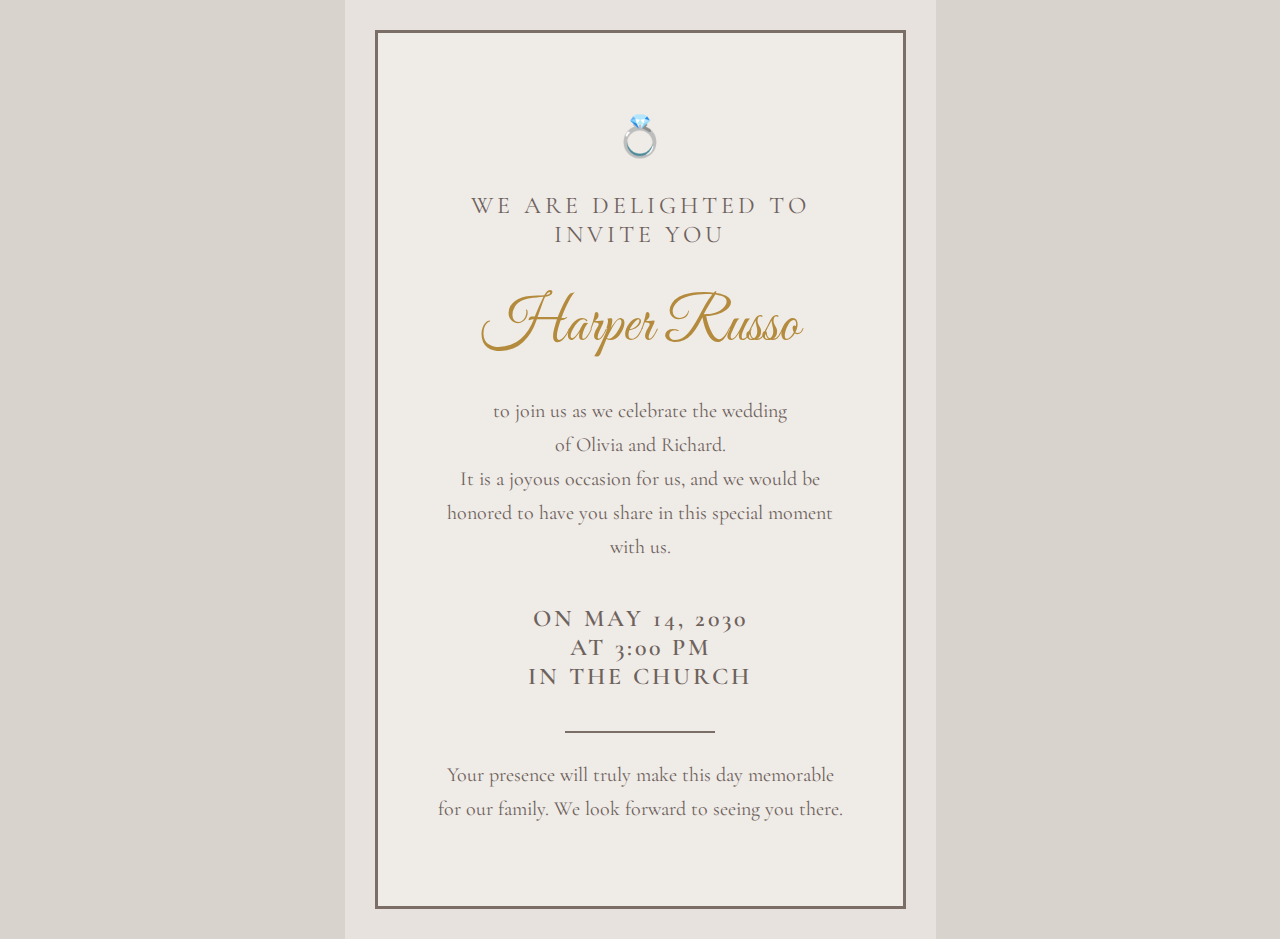
<file: test.html>
<!DOCTYPE html>
<html lang="vi">
<head>
<meta charset="UTF-8">
<meta name="viewport" content="width=device-width, initial-scale=1.0">

<!-- Google Fonts -->
<link href="https://fonts.googleapis.com/css2?family=Cormorant+Garamond:wght@300;400;600&family=Great+Vibes&display=swap" rel="stylesheet">

<title>Wedding Invitation</title>

<style>

body {
  background: #d9d3ce;
  display: flex;
  justify-content: center;
  align-items: center;
  min-height: 100vh;
  margin: 0;
}

/* outer card */
.invitation-wrapper {
  background: #e7e2dd;
  padding: 30px;
}

/* inner card */
.invitation {
  background: #efebe7;
  border: 3px solid #7a6e67;
  padding: 80px 60px;
  text-align: center;
  max-width: 650px;
  position: relative;
  font-family: 'Cormorant Garamond', serif;
  color: #6e625c;
}

/* ring icon */
.rings {
  font-size: 40px;
  color: #b48b3c;
  margin-bottom: 30px;
}

/* upper text */
.invitation h2 {
  letter-spacing: 4px;
  font-weight: 400;
  font-size: 24px;
  margin-bottom: 40px;
}

/* name */
.names {
  font-family: 'Great Vibes', cursive;
  font-size: 60px;
  color: #b48b3c;
  margin-bottom: 30px;
}

/* paragraph */
.invitation p {
  font-size: 20px;
  line-height: 1.7;
  margin: 20px 0;
}

/* date section */
.date-section {
  margin: 40px 0;
  letter-spacing: 3px;
  font-size: 24px;
  font-weight: 600;
}

/* divider */
.divider {
  width: 150px;
  height: 2px;
  background: #7a6e67;
  margin: 25px auto;
}

/* bottom text */
.footer-text {
  font-size: 20px;
  line-height: 1.7;
}

@media (max-width: 768px) {
  .invitation {
    padding: 50px 30px;
  }

  .names {
    font-size: 45px;
  }

  .invitation p,
  .footer-text {
    font-size: 18px;
  }

  .date-section {
    font-size: 20px;
  }
}

</style>
</head>

<body>

<div class="invitation-wrapper">
  <div class="invitation">

    <div class="rings">💍</div>

    <h2>WE ARE DELIGHTED TO<br>INVITE YOU</h2>

    <div class="names">Harper Russo</div>

    <p>
      to join us as we celebrate the wedding<br>
      of Olivia and Richard.<br>
      It is a joyous occasion for us, and we would be<br>
      honored to have you share in this special moment<br>
      with us.
    </p>

    <div class="date-section">
      ON MAY 14, 2030<br>
      AT 3:00 PM<br>
      IN THE CHURCH
    </div>

    <div class="divider"></div>

    <div class="footer-text">
      Your presence will truly make this day memorable<br>
      for our family. We look forward to seeing you there.
    </div>

  </div>
</div>

</body>
</html>
</file>
